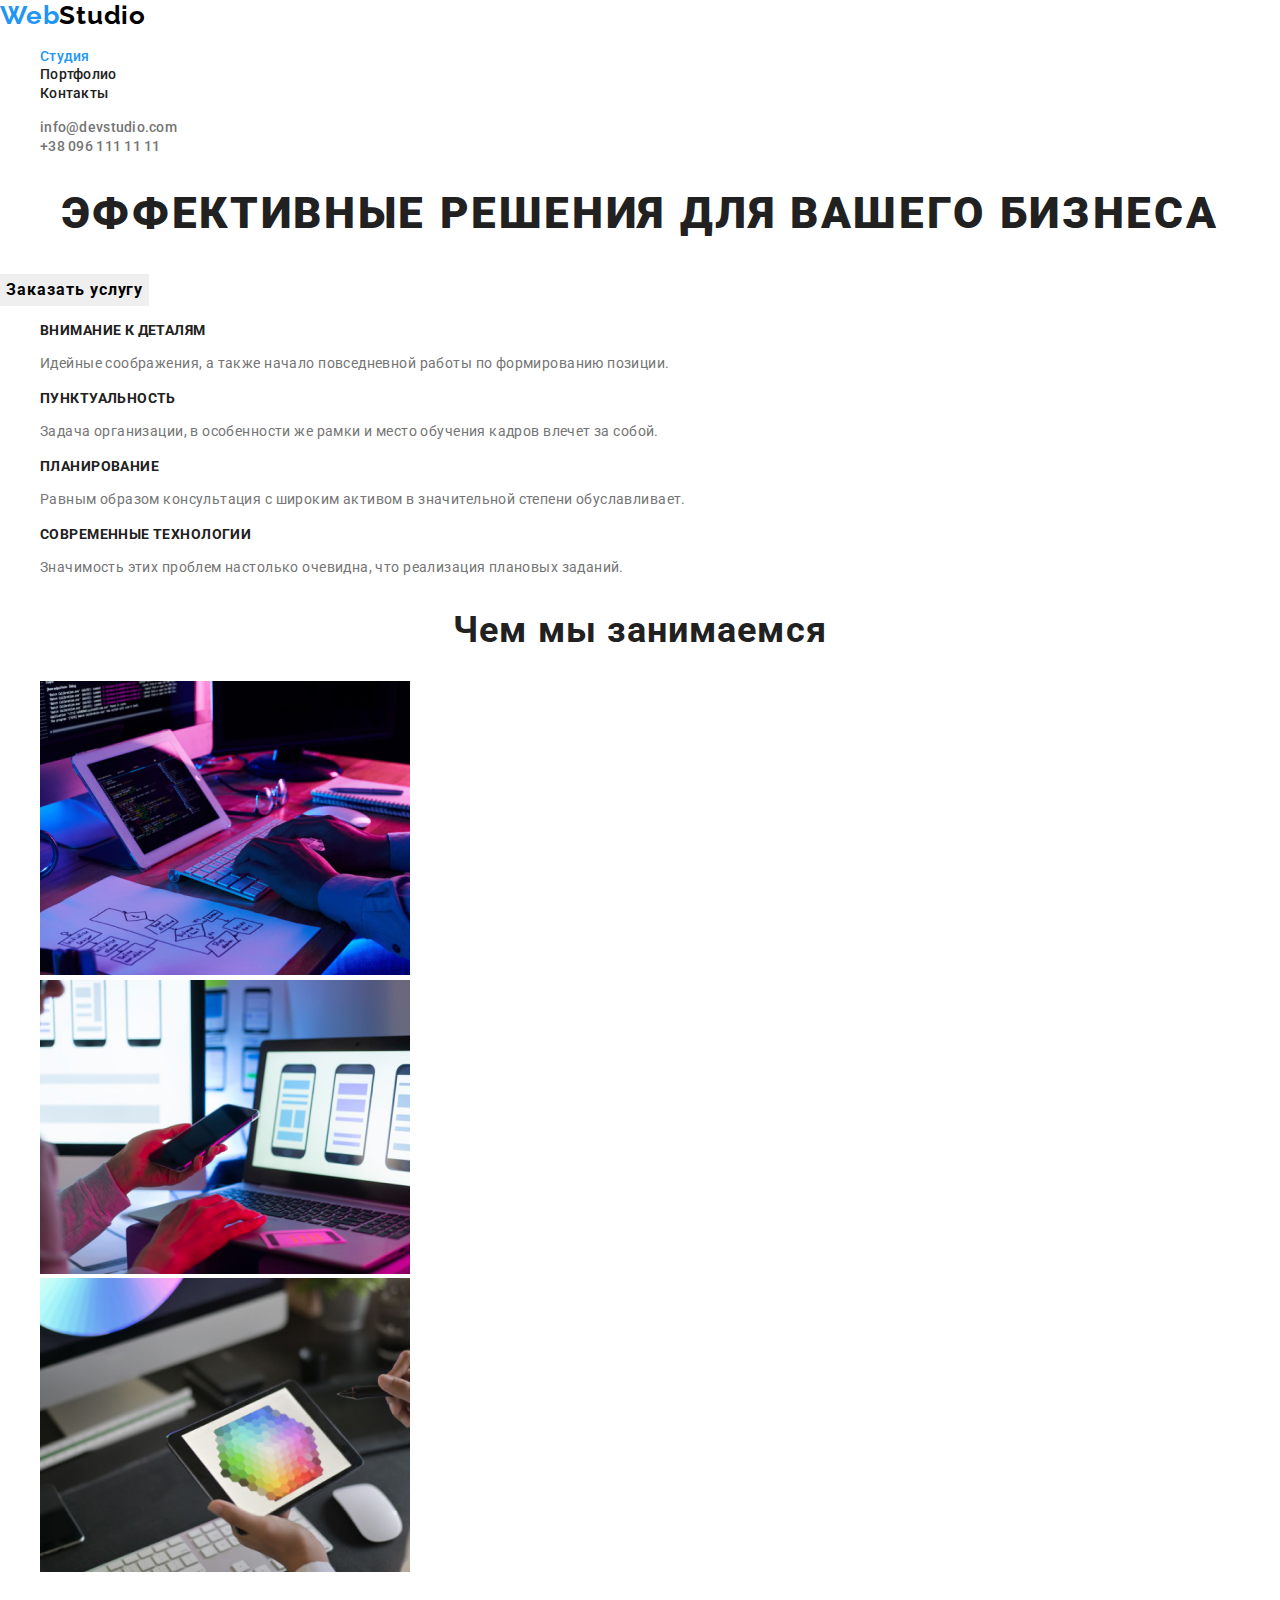
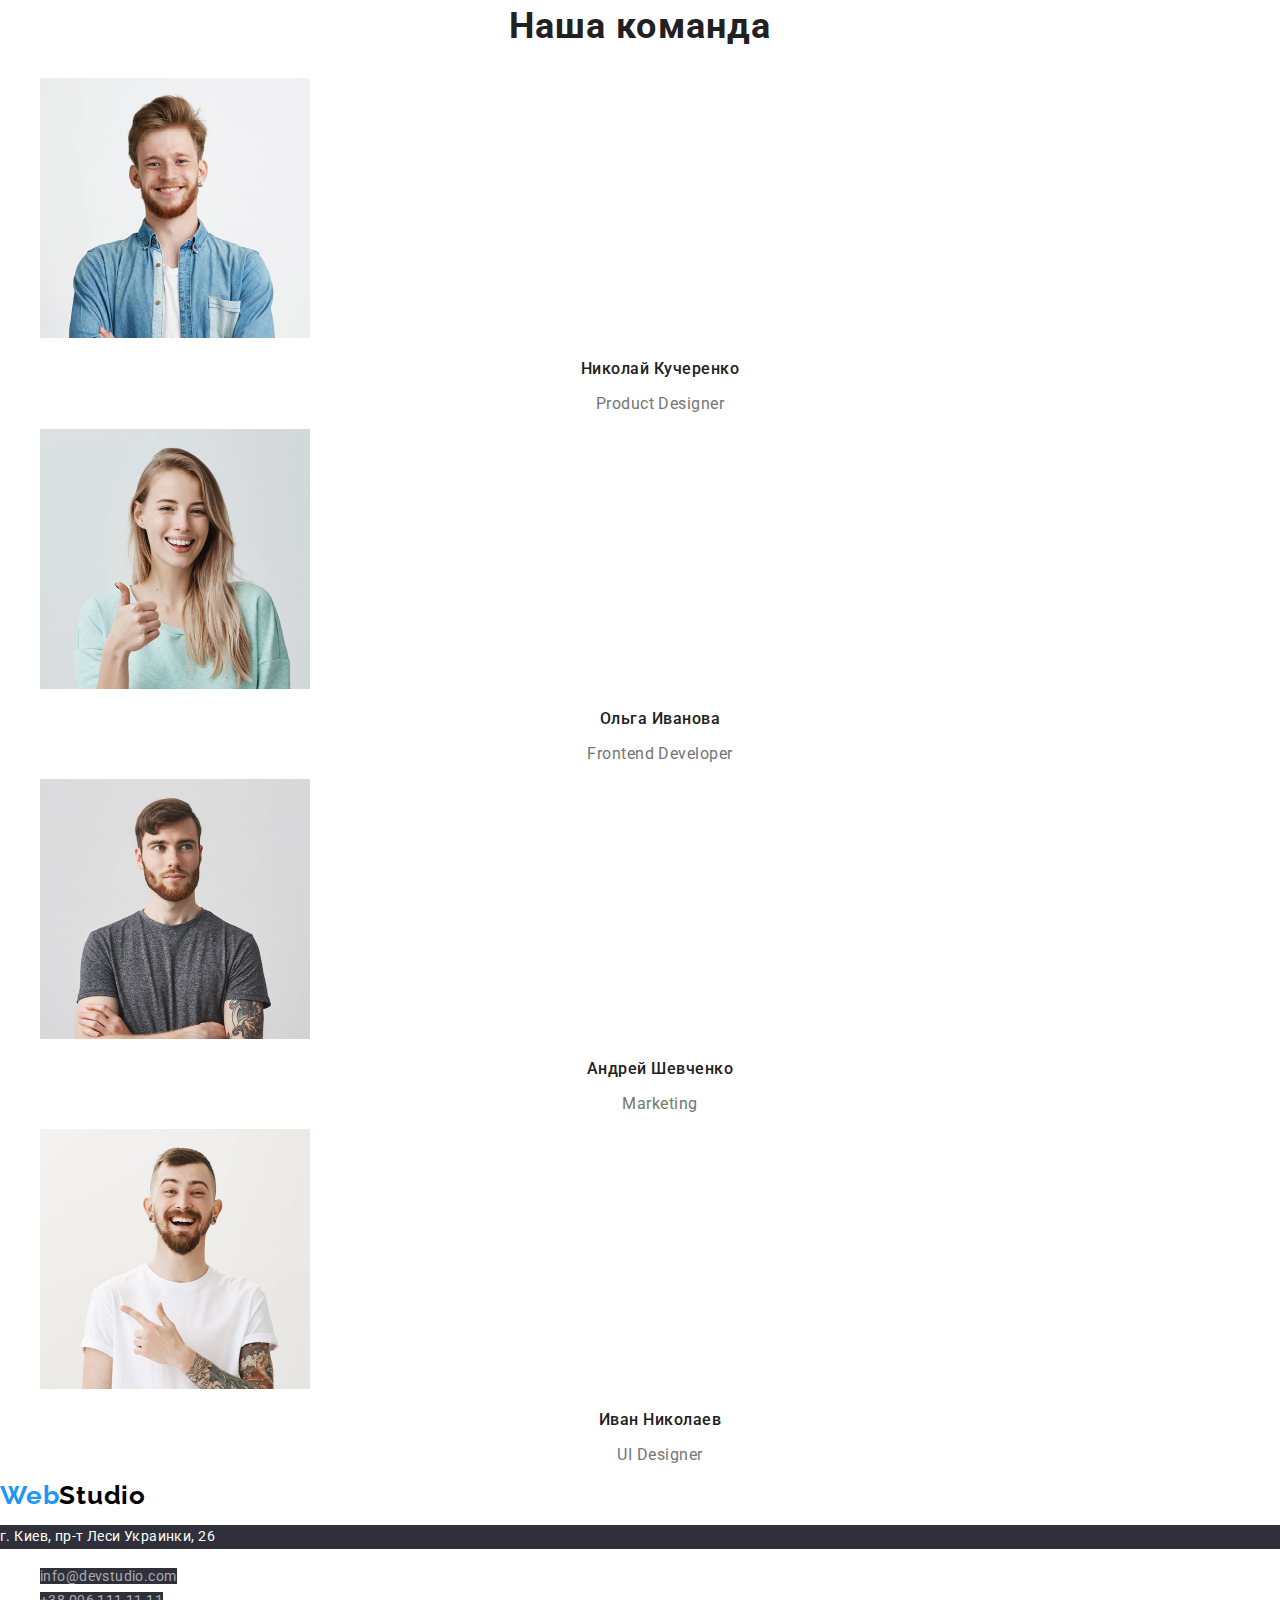
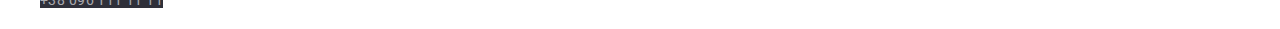
<file: index.html>
<!DOCTYPE html>
<html lang="ru">
  <head>
    <meta charset="UTF-8" />
    <meta name="viewport" content="width=device-width, initial-scale=1.0" />
    <title>Web Studio</title>
    <link
      rel="stylesheet"
      href="https://cdnjs.cloudflare.com/ajax/libs/modern-normalize/1.0.0/modern-normalize.css"
    />
    <link
      href="https://fonts.googleapis.com/css2?family=Raleway:wght@700&family=Roboto:wght@400;500;700;900&display=swap"
      rel="stylesheet"
    />
    <link rel="stylesheet" href="./css/styles.css" />
  </head>

  <body>
    <!-- Шапка страницы -->
    <header>
      <nav class="navigation">
        <a class="logo link" lang="en" href=""
          ><span class="logo-accent">Web</span>Studio</a
        >
        <ul class="list list-navigation">
          <li>
            <a class="link navigation-link" href="./index.html"
              ><span class="current-page">Студия</span></a
            >
          </li>
          <li>
            <a class="link navigation-link" href="./portfolio.html"
              >Портфолио</a
            >
          </li>
          <li>
            <a class="link navigation-link" href="">Контакты</a>
          </li>
        </ul>
      </nav>

      <address class="address">
        <ul class="address-list list">
          <li>
            <a class="address-email link" href="mailto:info@devstudio.com"
              >info@devstudio.com
            </a>
          </li>
          <li>
            <a class="address-tell link" href="call:+380961111111"
              >+38 096 111 11 11</a
            >
          </li>
        </ul>
      </address>
    </header>

    <main>
      <div>
        <!--Герой-->
        <section>
          <h1 class="title-hero">Эффективные решения для вашего бизнеса</h1>
          <button class="button" type="button">Заказать услугу</button>
        </section>
      </div>
      <!--Преимущества-->
      <section>
        <h2 class="achive" hidden>Пустой заголовок</h2>
        <ul class="list">
          <li class="item">
            <h3 class="achive-title">Внимание к деталям</h3>
            <p class="achive-description">
              Идейные соображения, а также начало повседневной работы по
              формированию позиции.
            </p>
          </li>
          <li class="item">
            <h3 class="achive-title">Пунктуальность</h3>
            <p class="achive-description">
              Задача организации, в особенности же рамки и место обучения кадров
              влечет за собой.
            </p>
          </li>
          <li class="item">
            <h3 class="achive-title">Планирование</h3>
            <p class="achive-description">
              Равным образом консультация с широким активом в значительной
              степени обуславливает.
            </p>
          </li>
          <li class="item">
            <h3 class="achive-title">Современные технологии</h3>
            <p class="achive-description">
              Значимость этих проблем настолько очевидна, что реализация
              плановых заданий.
            </p>
          </li>
        </ul>
      </section>

      <!--Функционал-->
      <section>
        <h2 class="title function">Чем мы занимаемся</h2>
        <ul class="list function">
          <li class="item">
            <img
              class="item-function"
              src="./img/icon/box1.jpg"
              alt="ноутбук"
              width="370"
              height="294"
            />
          </li>
          <li class="item">
            <img
              class="item-function"
              src="./img/icon/box2.jpg"
              alt="мобильный телефон"
              width="370"
              height="294"
            />
          </li>
          <li class="item">
            <img
              class="item-function"
              src="./img/icon/box3.jpg"
              alt="планшет"
              width="370"
              height="294"
            />
          </li>
        </ul>
      </section>

      <!--Команда-->
      <section>
        <h2 class="title">Наша команда</h2>
        <ul class="team-list list">
          <li>
            <img
              class="team-img"
              src="./img/staff/kucherenko.jpg"
              alt="фото Николай Кучеренко"
              width="270"
              height="260"
            />
            <h3 class="team-name item">Николай Кучеренко</h3>
            <p class="team-position">Product Designer</p>
          </li>
          <li>
            <img
              class="team-img"
              src="./img/staff/ivanova.jpg"
              alt="фото Ольга Иванова"
              width="270"
              height="260"
            />
            <h3 class="team-name item">Ольга Иванова</h3>
            <p class="team-position">Frontend Developer</p>
          </li>
          <li>
            <img
              class="team-img"
              src="./img/staff/shevchenko.jpg"
              alt="фото Андрей Шевченко"
              width="270"
              height="260"
            />
            <h3 class="team-name item">Андрей Шевченко</h3>
            <p class="team-position">Marketing</p>
          </li>
          <li>
            <img
              class="team-img"
              src="./img/staff/nikolaev.jpg"
              alt="фото Иван Николаев"
              width="270"
              height="260"
            />
            <h3 class="team-name item">Иван Николаев</h3>
            <p class="team-position">UI Designer</p>
          </li>
        </ul>
      </section>
    </main>
    <!--Подвал страницы-->
    <footer class="footer">
      <a class="logo link" lang="en" href=""
        ><span class="logo-accent">Web</span>Studio</a
      >
      <address>
        <p class="footer-place">г. Киев, пр-т Леси Украинки, 26</p>
        <ul class="list">
          <li class="item-footer">
            <a class="footer-address link" href="mailto:info@devstudio.com"
              >info@devstudio.com</a
            >
          </li>
          <li class="item-footer">
            <a class="footer-address link" href="call:+380961111111"
              >+38 096 111 11 11</a
            >
          </li>
        </ul>
      </address>
    </footer>
  </body>
</html>
</file>
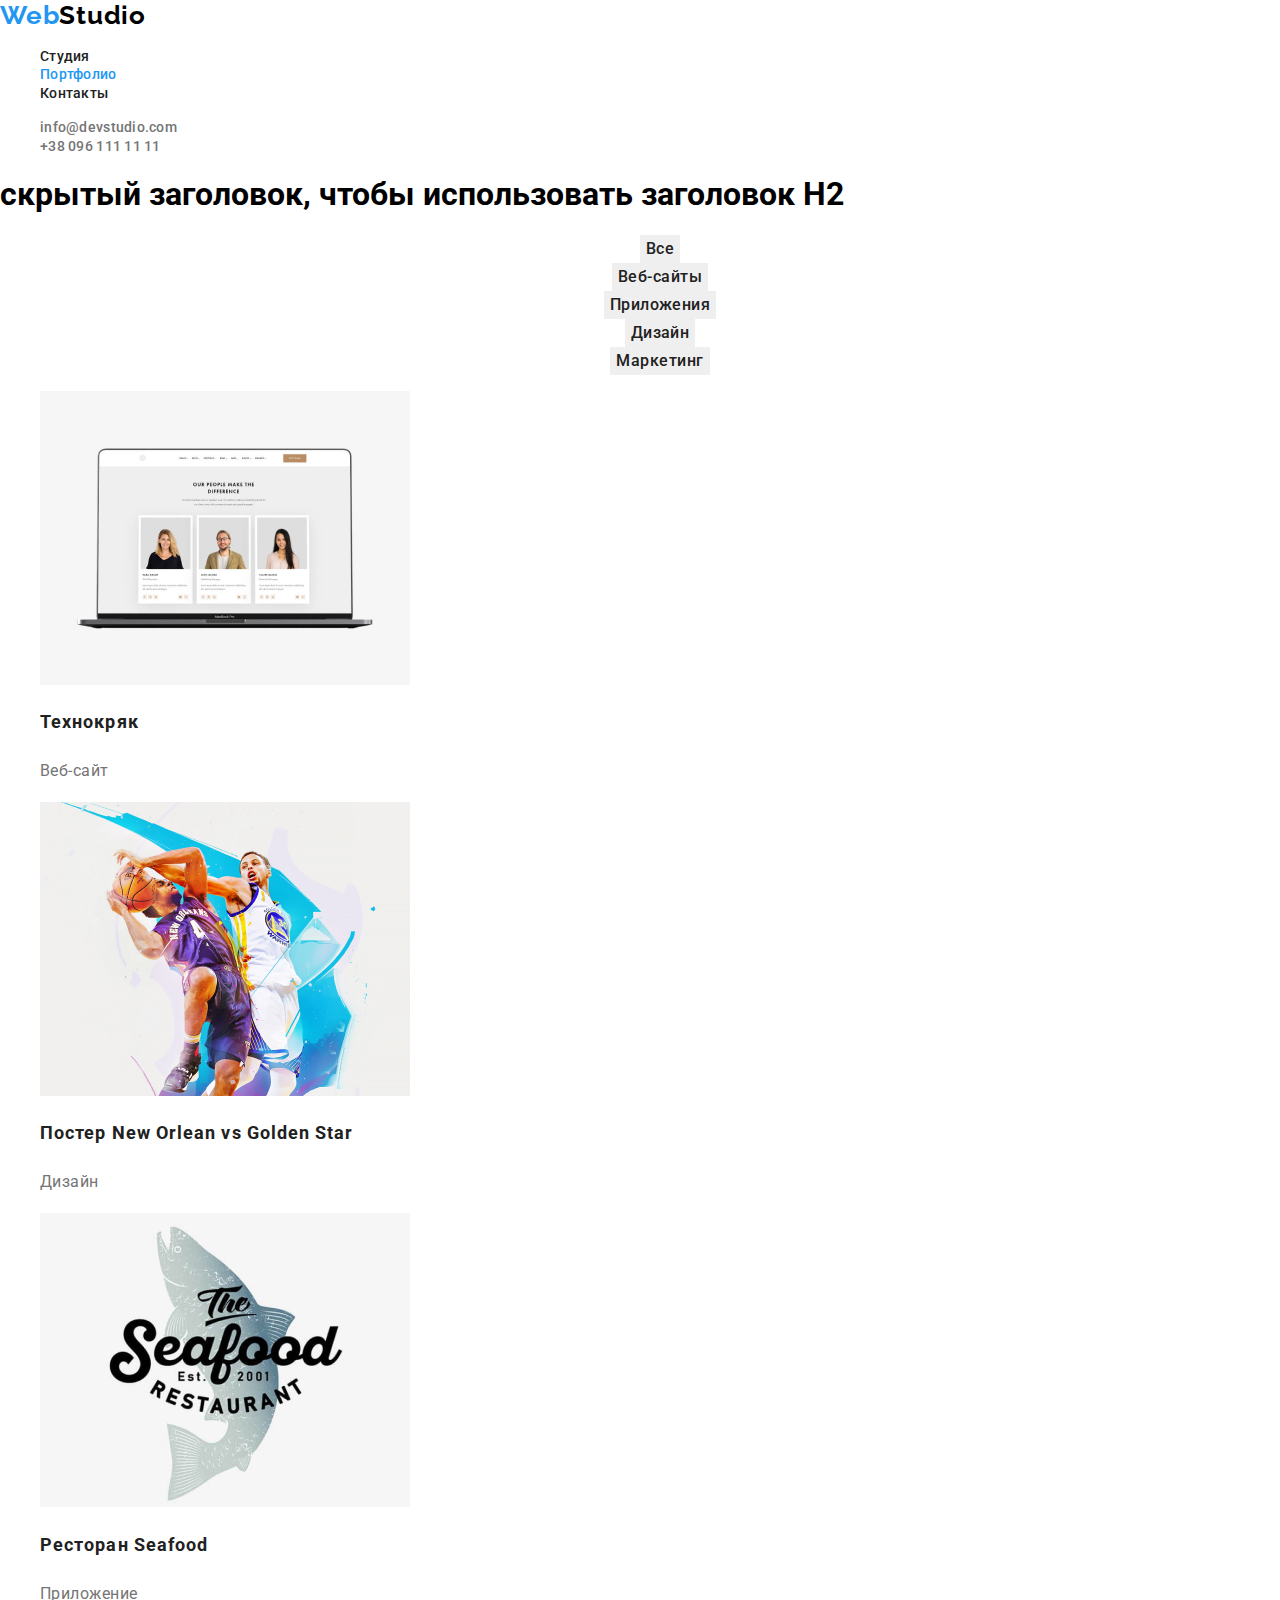
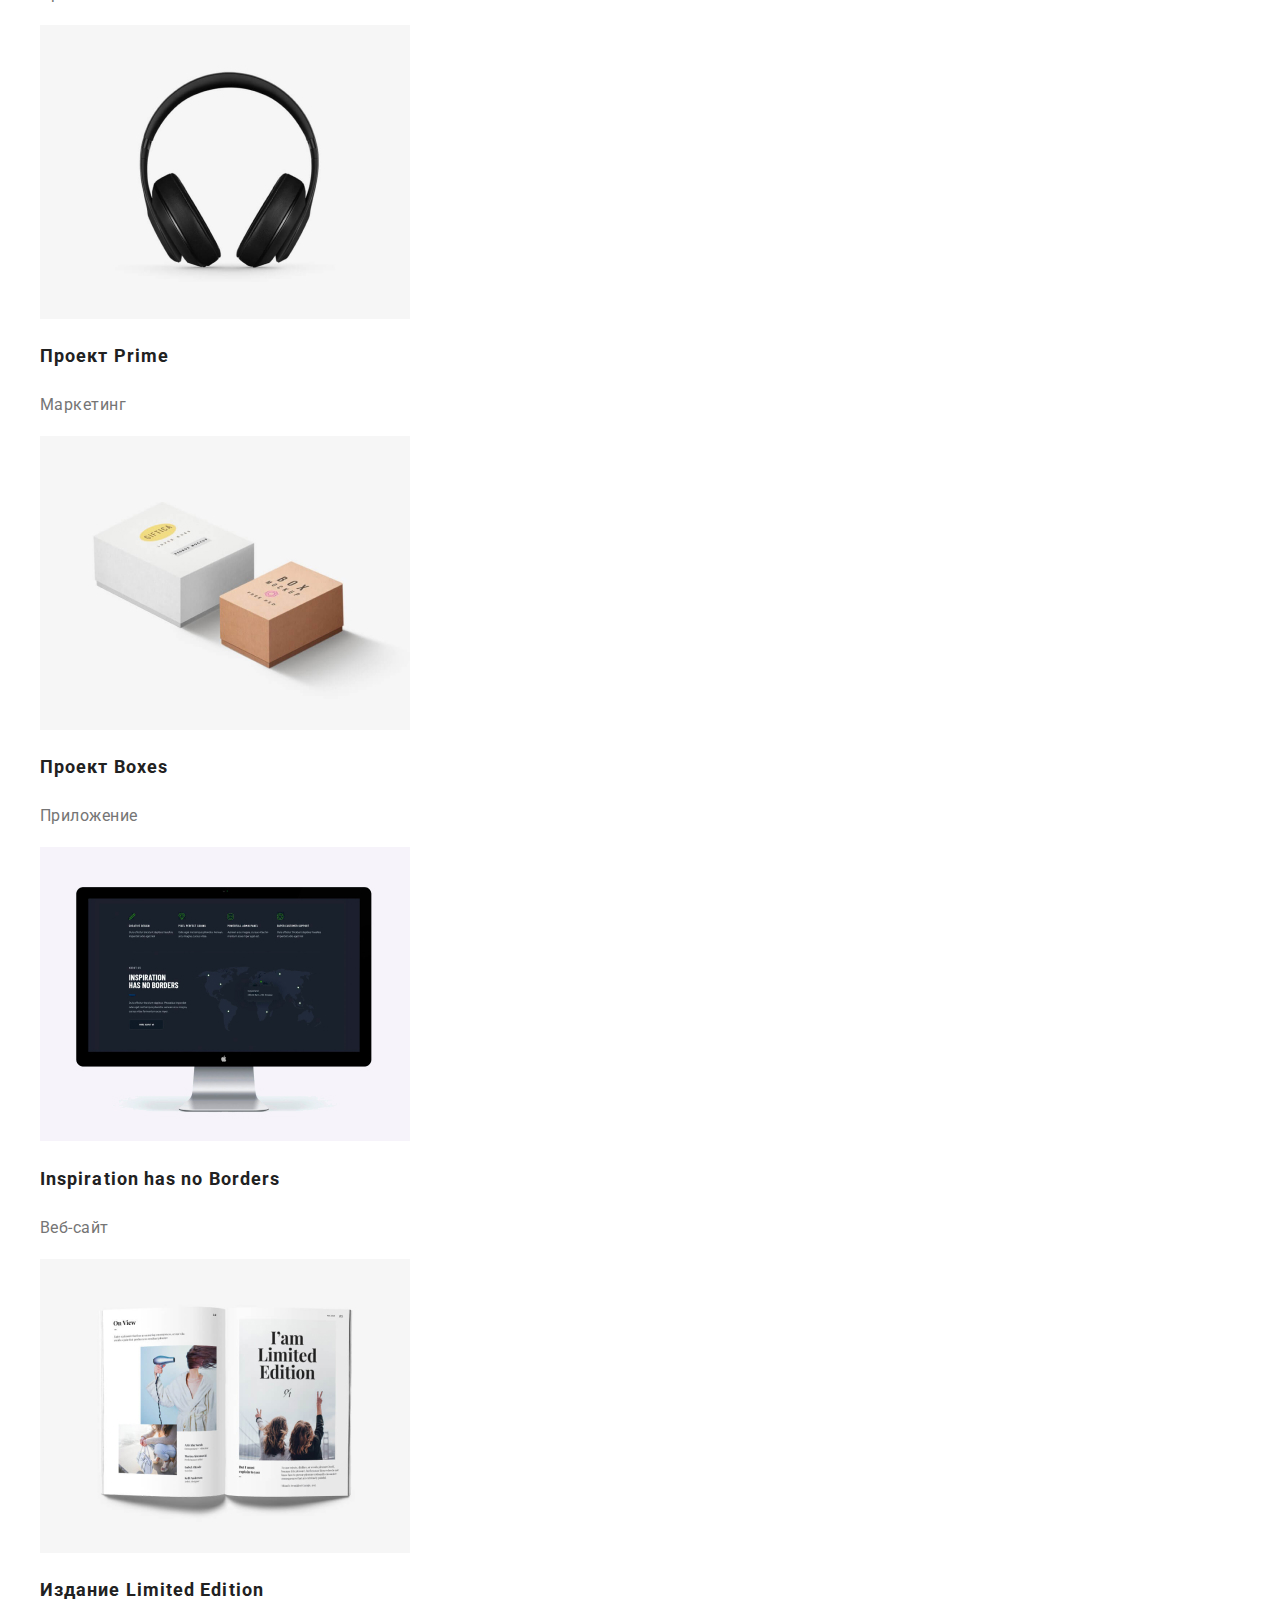
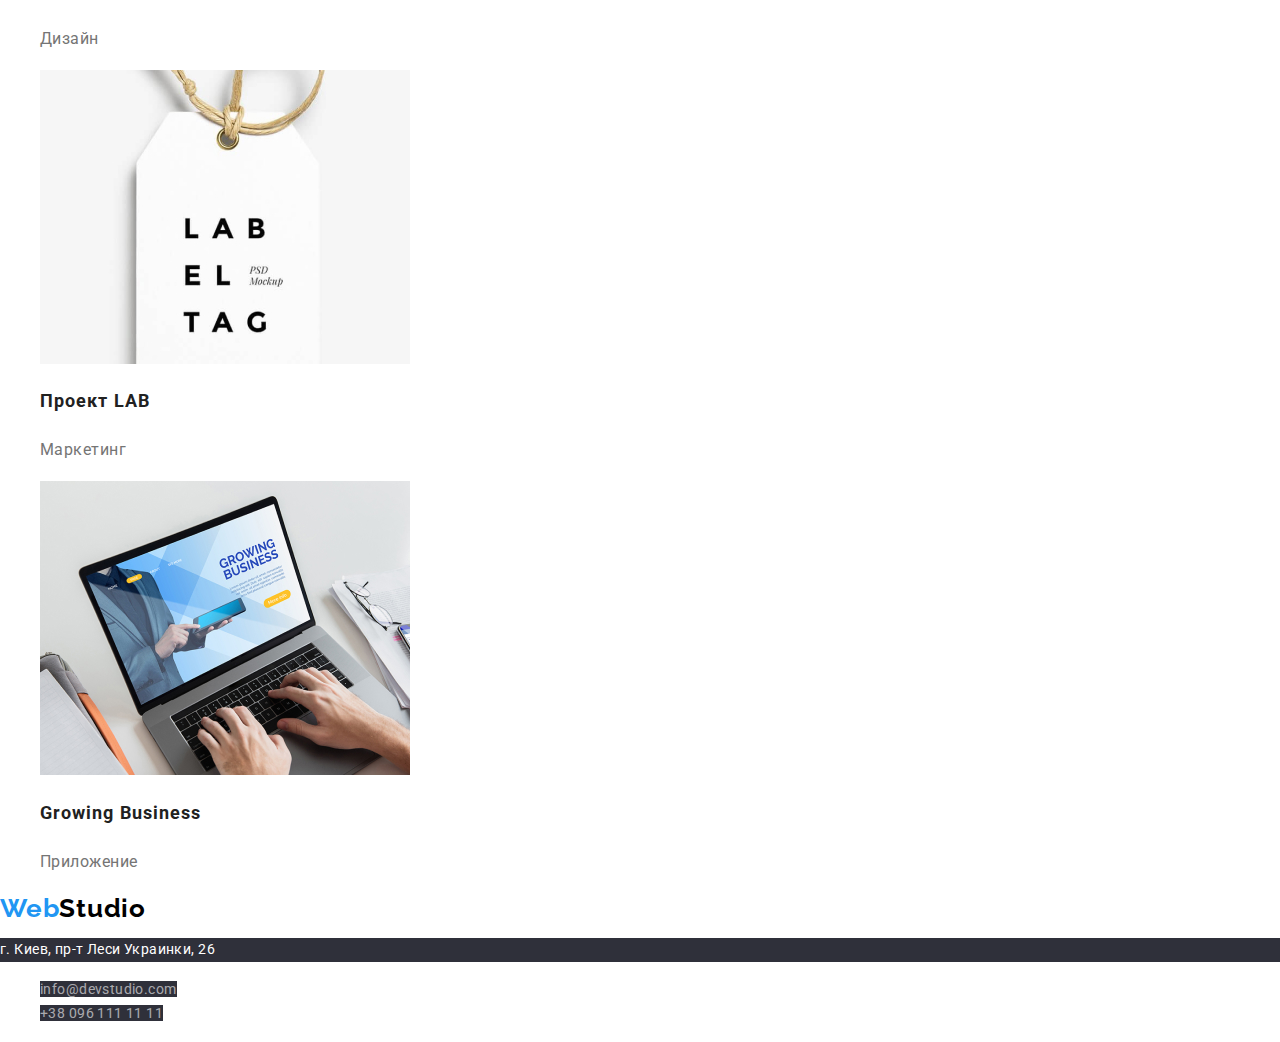
<file: portfolio.html>
<!DOCTYPE html>
<html lang="en">
  <head>
    <meta charset="UTF-8" />
    <meta name="viewport" content="width=device-width, initial-scale=1.0" />
    <title>Web Studio Portfolio</title>
    <link
      rel="stylesheet"
      href="https://cdnjs.cloudflare.com/ajax/libs/modern-normalize/1.0.0/modern-normalize.css"
    />
    <link
      href="https://fonts.googleapis.com/css2?family=Raleway:wght@700&family=Roboto:wght@400;500;700;900&display=swap"
      rel="stylesheet"
    />
    <link rel="stylesheet" href="./css/styles.css" />
  </head>
  <body>
    <!-- Шапка страницы -->
    <header>
      <nav class="navigation">
        <a class="logo link" lang="en" href=""
          ><span class="logo-accent">Web</span>Studio</a
        >
        <ul class="list list-navigation">
          <li>
            <a class="link navigation-link" href="./index.html">Студия</a>
          </li>
          <li>
            <a class="link navigation-link" href="./portfolio.html"
              ><span class="current-page">Портфолио</span></a
            >
          </li>
          <li>
            <a class="link navigation-link" href="">Контакты</a>
          </li>
        </ul>
      </nav>

      <address class="address">
        <ul class="address-list list">
          <li>
            <a class="address-email link" href="mailto:info@devstudio.com"
              >info@devstudio.com
            </a>
          </li>
          <li>
            <a class="address-tell link" href="call:+380961111111"
              >+38 096 111 11 11</a
            >
          </li>
        </ul>
      </address>
    </header>

    <main>
      <section>
        <!--Фильтры-->
        <h1>скрытый заголовок, чтобы использовать заголовок H2</h1>

        <ul class="list filter">
          <li><button type="button" class="filter-item">Все</button></li>
          <li><button type="button" class="filter-item">Веб-сайты</button></li>
          <li><button type="button" class="filter-item">Приложения</button></li>
          <li><button type="button" class="filter-item">Дизайн</button></li>
          <li><button type="button" class="filter-item">Маркетинг</button></li>
        </ul>

        <!--Проекты-->
        <ul class="list project">
          <li class="item project">
            <a href="" class="link">
              <img
                class="project"
                src="./img/Portfolio/tech.jpg"
                alt="проекты разных специалистов"
                width="370"
                height="294"
              />
              <h2 class="project-title">Технокряк</h2>
              <p class="project-description">Веб-сайт</p>
            </a>
          </li>
          <li class="item project">
            <a href="" class="link"
              ><img
                class="project"
                src="./img/Portfolio/poster.jpg"
                alt="проекты разных специалистов"
                width="370"
                height="294"
              />
              <h2 class="project-title">Постер New Orlean vs Golden Star</h2>
              <p class="project-description">Дизайн</p>
            </a>
          </li>
          <li class="item project">
            <a href="" class="link"
              ><img
                class="project"
                src="./img/Portfolio/resto.jpg"
                alt="проекты разных специалистов"
                width="370"
                height="294"
              />
              <h2 class="project-title">Ресторан Seafood</h2>
              <p class="project-description">Приложение</p>
            </a>
          </li>
          <li class="item project">
            <a href="" class="link"
              ><img
                class="project"
                src="./img/Portfolio/prime.jpg"
                alt="проекты разных специалистов"
                width="370"
                height="294"
              />
              <h2 class="project-title">Проект Prime</h2>
              <p class="project-description">Маркетинг</p>
            </a>
          </li>
          <li class="item project">
            <a href="" class="link"
              ><img
                class="project"
                src="./img/Portfolio/boxes.jpg"
                alt="проекты разных специалистов"
                width="370"
                height="294"
              />
              <h2 class="project-title">Проект Boxes</h2>
              <p class="project-description">Приложение</p>
            </a>
          </li>
          <li class="item project">
            <a href="" class="link"
              ><img
                class="project"
                src="./img/Portfolio/inspiration.jpg"
                alt="проекты разных специалистов"
                width="370"
                height="294"
              />
              <h2 class="project-title">Inspiration has no Borders</h2>
              <p class="project-description">Веб-сайт</p>
            </a>
          </li>
          <li class="item project">
            <a href="" class="link"
              ><img
                class="project"
                src="./img/Portfolio/limited.jpg"
                alt="проекты разных специалистов"
                width="370"
                height="294"
              />
              <h2 class="project-title">Издание Limited Edition</h2>
              <p class="project-description">Дизайн</p>
            </a>
          </li>
          <li class="item project">
            <a href="" class="link"
              ><img
                class="project"
                src="./img/Portfolio/lab.jpg"
                alt="проекты разных специалистов"
                width="370"
                height="294"
              />
              <h2 class="project-title">Проект LAB</h2>
              <p class="project-description">Маркетинг</p>
            </a>
          </li>
          <li class="item project">
            <a href="" class="link"
              ><img
                class="project"
                src="./img/Portfolio/growing.jpg"
                alt="проекты разных специалистов"
                width="370"
                height="294"
              />
              <h2 class="project-title">Growing Business</h2>
              <p class="project-description">Приложение</p>
            </a>
          </li>
        </ul>
      </section>
    </main>

    <!--Подвал страницы-->
    <footer class="footer">
      <a class="logo link" lang="en" href=""
        ><span class="logo-accent">Web</span>Studio</a
      >
      <address>
        <p class="footer-place">г. Киев, пр-т Леси Украинки, 26</p>
        <ul class="list">
          <li class="item-footer">
            <a class="footer-address link" href="mailto:info@devstudio.com"
              >info@devstudio.com</a
            >
          </li>
          <li class="item-footer">
            <a class="footer-address link" href="call:+380961111111"
              >+38 096 111 11 11</a
            >
          </li>
        </ul>
      </address>
    </footer>
  </body>
</html>
</file>
<file: css/styles.css>
:root {
  --main-colour: #212121;
  --second-colour: #757575;
  --accent-colour: #2196f3;
  --main-font: Roboto, sans-serif;
  --second-font: Raleway, sans-serif;
}

body {
  font-family: Roboto, sans-serif;
  font-style: normal;
}

.list {
  list-style: none;
}

.link {
  text-decoration: none;
  text-decoration-color: none;
}

.address {
  font-style: normal;
}

/* ======== HEADER =========*/

.logo {
  font-family: Raleway;
  font-style: normal;
  font-weight: 700;
  font-size: 26px;
  line-height: 1.192;
  letter-spacing: 0.03em;
  color: #000000;
}

.logo-accent {
  color: var(--accent-colour);
}

.navigation-link {
  font-family: var(--main-font);
  font-weight: 500;
  font-size: 14px;
  line-height: 1.142;
  letter-spacing: 0.02em;
  color: var(--main-colour);
}

.address-tell,
.address-email {
  font-family: var(--main-font);
  font-weight: 500;
  font-size: 14px;
  line-height: 1.142;
  letter-spacing: 0.02em;
  color: var(--second-colour);
}

.navigation-link:hover,
.address-tell:hover,
.address-email:hover {
  color: var(--accent-colour);
}

.navigation-link:focus,
.address-tell:focus,
.address-email:focus {
  color: var(--accent-colour);
}

.current-page {
  color: var(--accent-colour);
}
/* ======== END HEADER =========*/

/* ======== HERO =========*/
.title-hero {
  font-weight: 900;
  font-size: 44px;
  line-height: 1.363;
  text-align: center;
  letter-spacing: 0.06em;
  text-transform: uppercase;
  color: var(--main-colour);
}

.button {
  font-weight: 700;
  font-size: 16px;
  line-height: 1.875;
  display: flex;
  align-items: center;
  text-align: center;
  letter-spacing: 0.06em;
  border-width: 0px;
}

.button:hover {
  font-weight: 500;
  font-size: 16px;
  line-height: 1.625;
  text-align: center;
  letter-spacing: 0.03em;
  color: #ffffff;
  background-color: var(--accent-colour);
  border-width: 0px;
}

.button:focus {
  font-weight: 500;
  font-size: 16px;
  line-height: 1.625;
  text-align: center;
  letter-spacing: 0.03em;
  color: #ffffff;
  background-color: var(--accent-colour);
  border-width: 0px;
}
/* ======== END HERO =========*/

/* ======== ACHIVE =========*/
.achive-title {
  font-weight: 700;
  font-size: 14px;
  line-height: 1.142;
  letter-spacing: 0.03em;
  text-transform: uppercase;
  color: var(--main-colour);
}

.achive-description {
  font-weight: 400;
  font-size: 14px;
  line-height: 1.714;
  letter-spacing: 0.03em;
  color: var(--second-colour);
}
/* ======== END ACHIVE =========*/

.title {
  font-weight: 700;
  font-size: 36px;
  line-height: 1.166;
  text-align: center;
  letter-spacing: 0.03em;
  color: var(--main-colour);
}

/* ======== END ACHIVE =========*/

/*======== FUNCTION ==========*/
.team-name {
  font-weight: 500;
  font-size: 16px;
  line-height: 1.187;
  text-align: center;
  letter-spacing: 0.03em;
  color: var(--main-colour);
}

.team-position {
  font-weight: 400;
  font-size: 16px;
  line-height: 1.187;
  text-align: center;
  letter-spacing: 0.03em;
  color: var(--second-colour);
}

/*======== END FUNCTION ==========*/

/*======== FOOTER ==========*/
.footer-place {
  font-family: Roboto;
  font-style: normal;
  font-weight: 400;
  font-size: 14px;
  line-height: 1.714;
  letter-spacing: 0.03em;
  color: #ffffff;
  background-color: #2f303a;
}

.footer-address {
  font-family: Roboto;
  font-style: normal;
  font-weight: 400;
  font-size: 14px;
  line-height: 1.714;
  letter-spacing: 0.03em;
  color: rgba(255, 255, 255, 0.6);
  background-color: #2f303a;
}
/*======== END FOOTER ==========*/

/*======== PORTFOLIO =========*/

/*======== FILTER =========*/
.filter {
  text-align: center;
}

.filter-item {
  font-weight: 500;
  font-size: 16px;
  line-height: 1.625;
  text-align: center;
  letter-spacing: 0.03em;
  color: var(--main-colour);
  border-width: 0px;
}
.filter-item:hover {
  font-weight: 500;
  font-size: 16px;
  line-height: 1.625;
  text-align: center;
  letter-spacing: 0.03em;
  color: #ffffff;
  background: var(--accent-colour);
  border-width: 0px;
}

.filter-item:focus {
  font-weight: 500;
  font-size: 16px;
  line-height: 1.625;
  text-align: center;
  letter-spacing: 0.03em;
  color: #ffffff;
  background: var(--accent-colour);
  border-width: 0px;
}
/*======== END FILTER =========*/

/*======== PROJECT =========*/
.link {
  text-decoration-color: none;
}

.item .project-title {
  font-weight: 700;
  font-size: 18px;
  line-height: 2;
  letter-spacing: 0.06em;
  color: var(--main-colour);
}

.project-description {
  font-weight: 400;
  font-size: 16px;
  line-height: 1.875;
  letter-spacing: 0.03em;
  color: var(--second-colour);
}
/*======== END PROJECT =========*/
</file>
